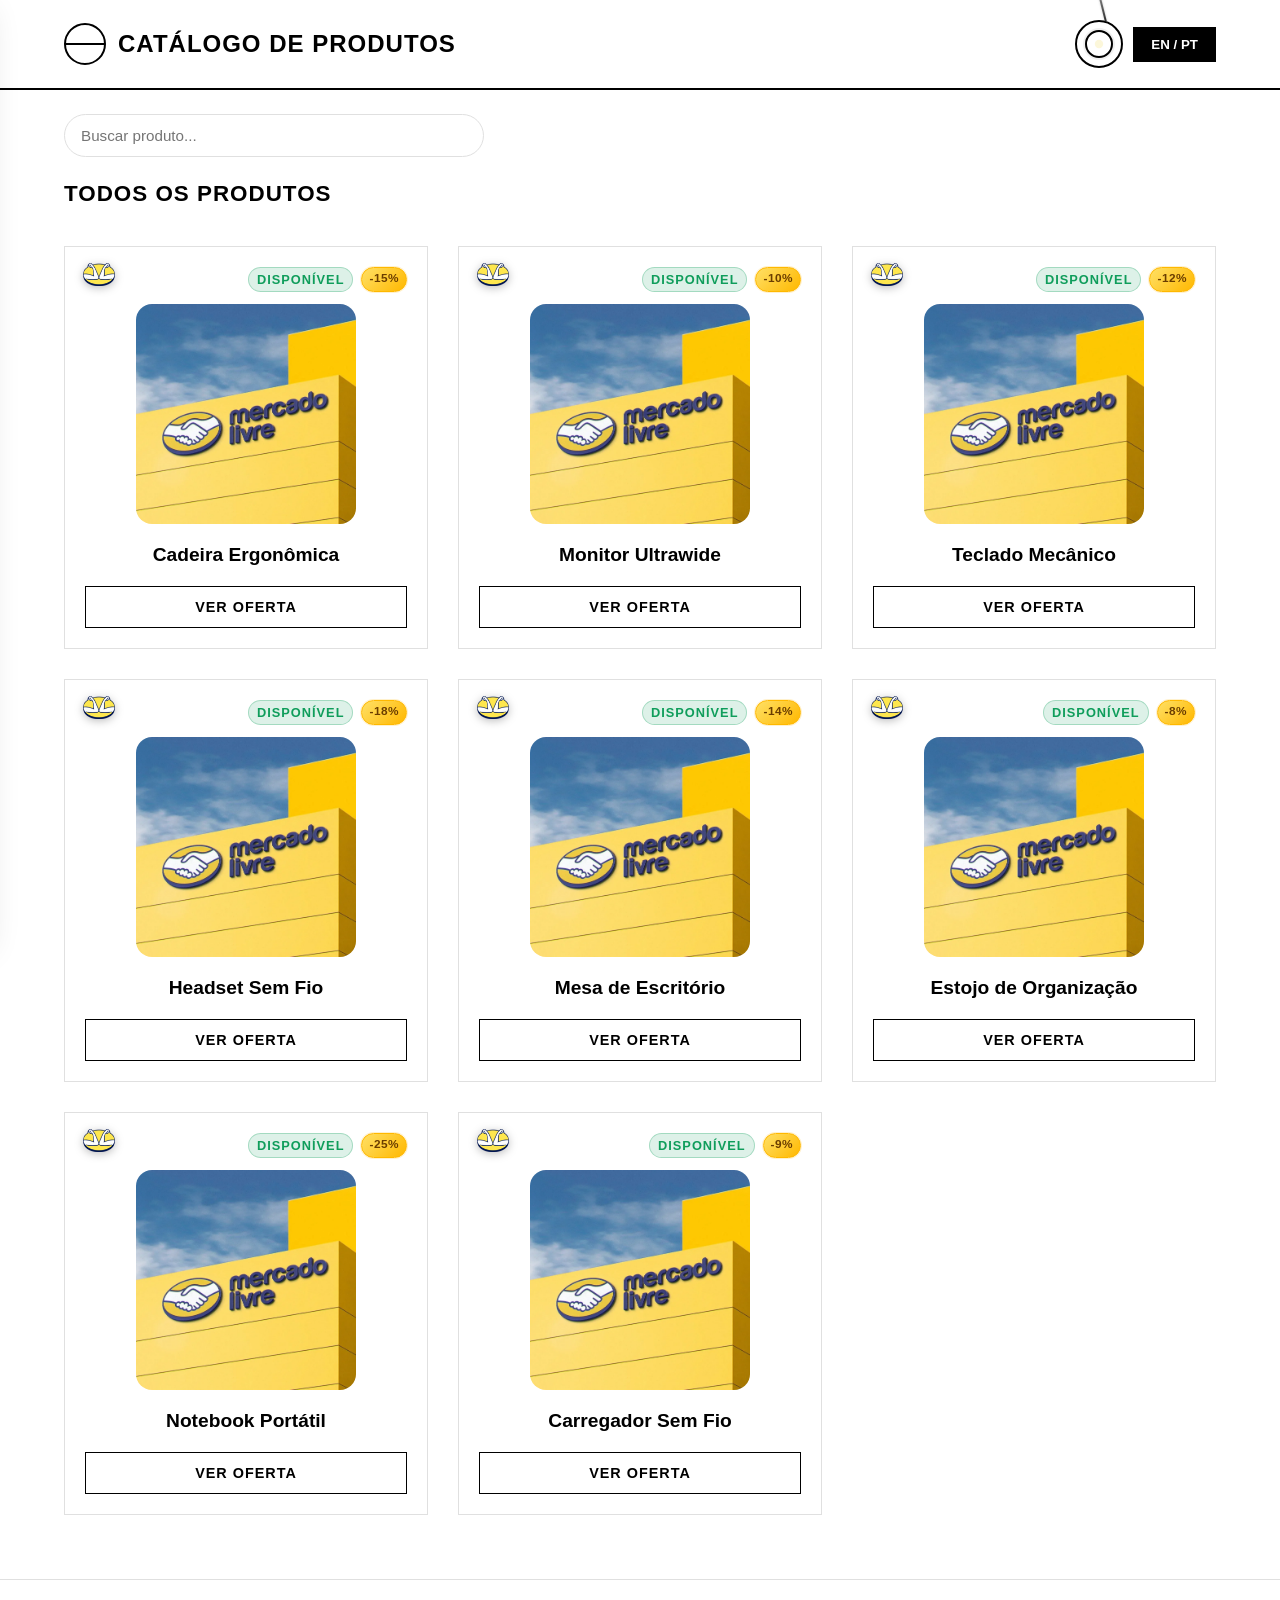
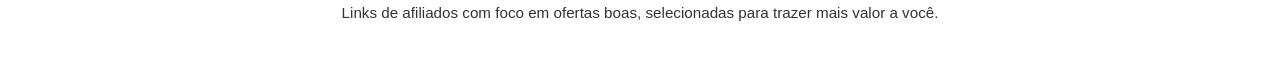
<file: index.html>
<!DOCTYPE html>
<html lang="pt-BR">
<head>
    <meta charset="UTF-8">
    <meta name="viewport" content="width=device-width, initial-scale=1.0, user-scalable=no">
    <title>Catálogo Minimalista</title>
    <link rel="stylesheet" href="css/styles.css">
</head>
<body>
    <header>
        <div class="header-left">
            <button id="menuToggle" class="menu-toggle" type="button" aria-label="Abrir menu" aria-expanded="false">
                <span></span>
                <span></span>
                <span></span>
            </button>
            <h1 class="title-word-effect" data-i18n="title">Catálogo de Produtos</h1>
        </div>
        <div class="header-actions">
            <button id="themeToggle" type="button" class="lamp-toggle" aria-label="Alternar tema" aria-pressed="false">
                <span class="lamp-cord"></span>
                <span class="lamp-base">
                    <span class="lamp-glow"></span>
                </span>
            </button>
            <button id="langToggle" type="button">EN / PT</button>
        </div>
    </header>

    <aside id="sideMenu" class="side-menu" aria-hidden="true">
        <div class="side-menu-header">
            <h2>Menu</h2>
            <button id="closeMenu" class="close-menu" type="button" aria-label="Fechar menu">×</button>
        </div>
        <nav>
            <a href="#" data-filter="all">Todos</a>
            <a href="#" data-filter="eletronicos">Eletrônicos</a>
            <a href="#" data-filter="materiais">Materiais</a>
            <a href="#" data-filter="moveis">Móveis</a>
            <a href="#" data-filter="decoracao">Decoração</a>
            <a href="#" data-filter="escritorio">Escritório</a>
            <a href="#" data-filter="bem-estar">Bem-estar</a>
            <a href="#" data-filter="favoritos" class="nav-favorites">Meus Favoritos ❤️</a>
        </nav>
    </aside>
    <div id="menuOverlay" class="menu-overlay"></div>

    <div id="pageLoader" class="page-loader active" aria-live="polite">
        <div class="loader-pill" role="status" aria-label="Carregando catálogo">
            <div class="loader-hexagon">
                <span></span>
                <span></span>
                <span></span>
                <span></span>
                <span></span>
                <span></span>
            </div>
        </div>
    </div>

    <main>
        <div class="catalog-toolbar">
            <input id="searchInput" class="search-input" type="search" placeholder="Buscar produto..." aria-label="Buscar produto">
            <div id="searchSuggestions" class="search-suggestions" aria-live="polite"></div>
        </div>
        <div class="grid-shell">
            <h2 id="sectionTitle" class="section-title">Todos os Produtos</h2>
            <div class="grid-container" id="productGrid"></div>
        </div>
    </main>

    <footer class="site-footer">
        <p>Links de afiliados com foco em ofertas boas, selecionadas para trazer mais valor a você.</p>
    </footer>

    <script type="module" src="js/app.js"></script>
</body>
</html>
</file>
<file: css/styles.css>
/* Variáveis para manter o minimalismo e facilitar alterações futuras */
:root {
    --bg-color: #ffffff;
    --text-color: #000000;
    --border-color: #e0e0e0;
    --hover-bg: #f9f9f9;
    --button-bg: #000000;
    --button-text: #ffffff;
    --button-hover-bg: #ffffff;
    --button-hover-text: #000000;
    --heart-color: #ff3366;
}

* {
    -webkit-tap-highlight-color: transparent;
}

body {
    font-family: 'Nunito', 'Segoe UI', 'Trebuchet MS', 'Arial Rounded MT Bold', sans-serif;
    background-color: var(--bg-color);
    color: var(--text-color);
    margin: 0;
    padding: 0;
    -webkit-font-smoothing: antialiased;
    transition: background-color 0.3s ease, color 0.3s ease;
}

body.is-loading main {
    opacity: 0;
    pointer-events: none;
}

.page-loader {
    position: fixed;
    inset: 0;
    display: flex;
    align-items: center;
    justify-content: center;
    background: var(--bg-color);
    z-index: 999;
    opacity: 0;
    visibility: hidden;
    transition: opacity 0.25s ease, visibility 0.25s ease;
}

.page-loader.active {
    opacity: 1;
    visibility: visible;
}

.loader-pill {
    display: flex;
    align-items: center;
    justify-content: center;
    padding: 16px 18px;
    border: 1px solid var(--border-color);
    border-radius: 999px;
    background: var(--hover-bg);
    box-shadow: 0 8px 24px rgba(0,0,0,0.08);
}

.loader-hexagon {
    position: relative;
    width: 34px;
    height: 34px;
    animation: spinHex 1s linear infinite;
}

.loader-hexagon span {
    position: absolute;
    inset: 0;
    margin: auto;
    width: 100%;
    height: 100%;
    border: 2px solid var(--text-color);
    border-radius: 10px;
    transform: rotate(30deg);
}

.loader-hexagon span:nth-child(2) { transform: rotate(90deg); }
.loader-hexagon span:nth-child(3) { transform: rotate(150deg); }
.loader-hexagon span:nth-child(4) { transform: rotate(210deg); }
.loader-hexagon span:nth-child(5) { transform: rotate(270deg); }
.loader-hexagon span:nth-child(6) { transform: rotate(330deg); }

@keyframes spinHex {
    from { transform: rotate(0deg); }
    to { transform: rotate(360deg); }
}

body[data-theme="dark"] {
    --bg-color: #0f1115;
    --text-color: #f5f5f5;
    --border-color: #333743;
    --hover-bg: #191d27;
    --button-bg: #f5f5f5;
    --button-text: #0f1115;
    --button-hover-bg: #0f1115;
    --button-hover-text: #f5f5f5;
}

header {
    display: flex;
    justify-content: space-between;
    align-items: center;
    padding: 20px 5%;
    border-bottom: 2px solid var(--text-color);
}

.header-left {
    display: flex;
    align-items: center;
    gap: 12px;
}

.menu-toggle,
.close-menu {
    display: inline-flex;
    align-items: center;
    justify-content: center;
    width: 42px;
    height: 42px;
    padding: 0;
    border: 2px solid var(--text-color);
    background: transparent;
    border-radius: 999px;
}

.menu-toggle span {
    display: block;
    width: 18px;
    height: 2px;
    background: var(--text-color);
    margin: 2px 0;
}

header h1 {
    font-size: 1.5rem;
    margin: 0;
    text-transform: uppercase;
    letter-spacing: 1px;
}

.title-word-effect {
    line-height: 1.4;
}

.title-word-effect span {
    display: inline-block;
    transition: opacity 0.2s ease;
}

.title-word-effect:hover span {
    opacity: 0.25;
}

.title-word-effect:hover span:hover {
    opacity: 1;
}

.header-actions {
    display: flex;
    gap: 10px;
    align-items: center;
}

button {
    background: var(--button-bg);
    color: var(--button-text);
    border: 2px solid var(--text-color);
    padding: 8px 16px;
    font-weight: bold;
    transition: all 0.2s ease;
}

button:hover {
    background: var(--button-hover-bg);
    color: var(--button-hover-text);
}

.lamp-toggle {
    position: relative;
    display: inline-flex;
    align-items: center;
    justify-content: center;
    width: 48px;
    height: 48px;
    padding: 0;
    border-radius: 999px;
    border: 2px solid var(--text-color);
    background: transparent;
    overflow: visible;
}

.lamp-toggle:hover {
    transform: scale(1.04);
}

.lamp-cord {
    position: absolute;
    top: -24px;
    left: 50%;
    width: 2px;
    height: 24px;
    background: linear-gradient(to bottom, #7a7a7a, #2f2f2f);
    transform-origin: top center;
    transform: rotate(-14deg);
    transition: transform 0.35s cubic-bezier(0.25, 0.8, 0.25, 1);
    filter: drop-shadow(0 1px 1px rgba(0,0,0,0.2));
}

.lamp-toggle[aria-pressed="true"] .lamp-cord {
    transform: rotate(14deg);
}

.lamp-cord.is-animating-on {
    animation: ragdoll-cord-on 0.6s ease-in-out 1;
}

.lamp-cord.is-animating-off {
    animation: ragdoll-cord-off 0.6s ease-in-out 1;
}

@keyframes ragdoll-cord-on {
    0%   { transform: rotate(-14deg); }
    25%  { transform: rotate(24deg);  }
    45%  { transform: rotate(4deg);   }
    65%  { transform: rotate(18deg);  }
    85%  { transform: rotate(12deg);  }
    100% { transform: rotate(14deg);  }
}

@keyframes ragdoll-cord-off {
    0%   { transform: rotate(14deg);  }
    25%  { transform: rotate(-24deg); }
    45%  { transform: rotate(-4deg);  }
    65%  { transform: rotate(-18deg); }
    85%  { transform: rotate(-12deg); }
    100% { transform: rotate(-14deg); }
}

.lamp-base {
    position: relative;
    width: 24px;
    height: 24px;
    border-radius: 50%;
    border: 2px solid var(--text-color);
    background: var(--bg-color);
    display: flex;
    align-items: center;
    justify-content: center;
    box-shadow: 0 0 0 2px rgba(0,0,0,0.06);
    transition: background-color 0.25s ease, box-shadow 0.25s ease;
}

.lamp-glow {
    position: absolute;
    width: 12px;
    height: 12px;
    border-radius: 50%;
    background: #f5e06b;
    opacity: 0.25;
    transition: opacity 0.25s ease, transform 0.25s ease;
    transform: scale(0.7);
}

.lamp-toggle[aria-pressed="true"] .lamp-base {
    background: #ffe89a;
    box-shadow: 0 0 12px rgba(255, 232, 154, 0.7);
}

.lamp-toggle[aria-pressed="true"] .lamp-glow {
    opacity: 1;
    transform: scale(1.2);
}

body[data-theme="dark"] .lamp-base {
    background: #1d1d1d;
}

body[data-theme="dark"] .lamp-toggle[aria-pressed="true"] .lamp-base {
    background: #ffef9a;
}

.catalog-toolbar {
    padding: 24px 5% 0;
    max-width: 420px;
}

.search-input {
    width: 100%;
    padding: 12px 16px;
    border: 1px solid var(--border-color);
    border-radius: 999px;
    background: var(--bg-color);
    color: var(--text-color);
    font-size: 0.95rem;
    outline: none;
    transition: border-color 0.2s ease, box-shadow 0.2s ease;
}

.search-input:focus {
    border-color: var(--text-color);
    box-shadow: 0 0 0 3px rgba(0, 0, 0, 0.08);
}

.search-input::-webkit-search-cancel-button {
    -webkit-appearance: none;
    appearance: none;
    height: 14px;
    width: 14px;
    margin-left: 8px;
    cursor: pointer;
    filter: brightness(0) invert(1);
}

.search-suggestions {
    margin-top: 8px;
    border: 1px solid var(--border-color);
    border-radius: 16px;
    background: var(--bg-color);
    overflow: hidden;
    box-shadow: 0 10px 24px rgba(0,0,0,0.06);
}

.search-suggestion {
    width: 100%;
    padding: 10px 14px;
    border: 0;
    background: transparent;
    color: var(--text-color);
    text-align: left;
    font-size: 0.95rem;
}

.search-suggestion:hover {
    background: var(--hover-bg);
}

/* Título dinâmico da seção */
.section-title {
    padding: 0 5%;
    margin-top: 24px;
    font-size: 1.4rem;
    font-weight: bold;
    text-transform: uppercase;
    letter-spacing: 1px;
}

.grid-shell {
    position: relative;
}

.grid-container {
    display: grid;
    grid-template-columns: repeat(auto-fit, minmax(280px, 1fr));
    gap: 30px;
    padding: 20px 5% 40px;
    transition: opacity 0.2s ease;
}

.grid-container.is-transitioning {
    opacity: 0;
}

/* Cartão do Produto - Efeito Curtir */
.product-card {
    position: relative;
    border: 1px solid var(--border-color);
    padding: 20px;
    text-align: center;
    transition: transform 0.3s, box-shadow 0.3s;
    text-decoration: none;
    color: inherit;
    display: flex;
    flex-direction: column;
    align-items: center;
    user-select: none; /* Previne seleção de texto ao clicar duas vezes */
    overflow: hidden;
}

.product-card:hover {
    transform: translateY(-5px);
    box-shadow: 0 10px 20px rgba(0,0,0,0.05);
    background-color: var(--hover-bg);
}

/* Ícone permanente de favorito (opcional, mostra se está favoritado) */
.persistent-heart {
    position: absolute;
    top: 12px;
    right: 12px;
    width: 24px;
    height: 24px;
    fill: var(--heart-color);
    opacity: 0;
    transition: opacity 0.3s ease;
    z-index: 5;
}

.product-card.is-favorite .persistent-heart {
    opacity: 1;
}

/* Animação do clique duplo */
.heart-burst {
    position: absolute;
    top: 50%;
    left: 50%;
    width: 100px;
    height: 100px;
    fill: var(--heart-color);
    transform: translate(-50%, -50%) scale(0);
    z-index: 10;
    pointer-events: none;
    animation: heartBurstAnim 0.8s ease-out forwards;
    filter: drop-shadow(0 4px 12px rgba(0,0,0,0.2));
}

@keyframes heartBurstAnim {
    0% {
        transform: translate(-50%, -50%) scale(0);
        opacity: 1;
    }
    15% {
        transform: translate(-50%, -50%) scale(1.2);
    }
    30% {
        transform: translate(-50%, -50%) scale(0.9);
    }
    45% {
        transform: translate(-50%, -50%) scale(1);
        opacity: 1;
    }
    100% {
        transform: translate(-50%, -50%) scale(1);
        opacity: 0;
    }
}

.store-icon {
    position: absolute;
    top: 6px;
    left: 12px;
    width: 32px;
    height: 32px;
    object-fit: contain;
    padding: 6px;
    border-radius: 50%;
    background-color: transparent;
    box-shadow: none;
    z-index: 2;
    border: none;
    filter: drop-shadow(0 2px 4px rgba(0, 0, 0, 0.25));
}

.product-img {
    width: 100%;
    max-width: 220px;
    height: 220px;
    object-fit: cover;
    object-position: center;
    margin-bottom: 20px;
    border-radius: 16px;
    background: var(--hover-bg);
}

.product-title {
    font-size: 1.2rem;
    font-weight: bold;
    margin-bottom: 20px;
}

.product-badges {
    display: flex;
    align-self: flex-end;
    gap: 8px;
    margin-bottom: 12px;
    flex-wrap: wrap;
    justify-content: flex-end;
}

.product-status {
    font-size: 0.8rem;
    font-weight: bold;
    text-transform: uppercase;
    letter-spacing: 1px;
    padding: 4px 8px;
    border-radius: 999px;
    border: none;
}

.product-status.available {
    color: #0f9d5b;
    background: rgba(15, 157, 91, 0.14);
    border: 1px solid rgba(15, 157, 91, 0.28);
}

.product-status.unavailable {
    color: #d93b3b;
    background: rgba(217, 59, 59, 0.12);
    border: 1px solid rgba(217, 59, 59, 0.24);
}

.product-discount {
    font-size: 0.74rem;
    font-weight: 700;
    padding: 3px 7px;
    border-radius: 999px;
    background: linear-gradient(135deg, #ffe066, #ffb800);
    color: #6a3d00;
    border: 1px solid #ffb800;
    letter-spacing: 0.04em;
    text-transform: uppercase;
    box-shadow: 0 0 0 1px rgba(255, 184, 0, 0.2);
}

.product-btn {
    margin-top: auto;
    width: 100%;
    padding: 12px;
    background: transparent;
    color: var(--text-color);
    border: 1px solid var(--text-color);
    text-transform: uppercase;
    font-size: 0.9rem;
    letter-spacing: 1px;
    transition: background-color 0.25s ease, color 0.25s ease, transform 0.25s ease;
}

.product-btn:hover {
    background: var(--text-color);
    color: var(--bg-color);
    transform: translateY(-1px);
}

.side-menu {
    position: fixed;
    top: 0;
    left: -320px;
    width: 280px;
    height: 100vh;
    background: var(--bg-color);
    border-right: 1px solid var(--border-color);
    box-shadow: 0 10px 30px rgba(0,0,0,0.12);
    padding: 20px;
    z-index: 20;
    transition: left 0.45s cubic-bezier(0.22, 1, 0.36, 1), transform 0.45s cubic-bezier(0.22, 1, 0.36, 1);
    transform: translateX(-12px);
}

.side-menu.open {
    left: 0;
    transform: translateX(0);
}

.side-menu-header {
    display: flex;
    justify-content: space-between;
    align-items: center;
    margin-bottom: 20px;
}

.side-menu nav {
    display: flex;
    flex-direction: column;
    gap: 12px;
}

.side-menu a {
    color: var(--text-color);
    text-decoration: none;
    font-weight: bold;
    padding: 8px 0;
    transition: color 0.2s ease;
}

.side-menu a:hover {
    color: var(--heart-color);
}

/* Destaque para o menu Favoritos */
.nav-favorites {
    margin-top: 10px;
    padding-top: 18px !important;
    border-top: 2px dashed var(--border-color);
    color: var(--heart-color) !important;
}

.menu-overlay {
    position: fixed;
    inset: 0;
    background: rgba(0,0,0,0.25);
    opacity: 0;
    pointer-events: none;
    transition: opacity 0.3s ease;
    z-index: 15;
}

.menu-overlay.active {
    opacity: 1;
    pointer-events: auto;
}

.empty-state {
    grid-column: 1 / -1;
    padding: 40px 24px;
    text-align: center;
    border: 1px dashed var(--border-color);
    border-radius: 20px;
    background: var(--hover-bg);
}

.empty-state h3 {
    margin: 0 0 8px;
    font-size: 1.1rem;
}

.empty-state p {
    margin: 0 0 14px;
    opacity: 0.8;
}

.empty-state button {
    padding: 10px 14px;
}

.site-footer {
    padding: 24px 5% 40px;
    text-align: center;
    border-top: 1px solid var(--border-color);
    margin-top: 24px;
}

.site-footer p {
    margin: 0;
    font-size: 0.95rem;
    color: var(--text-color);
    opacity: 0.8;
}

@media (max-width: 480px) {
    header {
        flex-direction: column;
        gap: 15px;
    }
}
</file>
